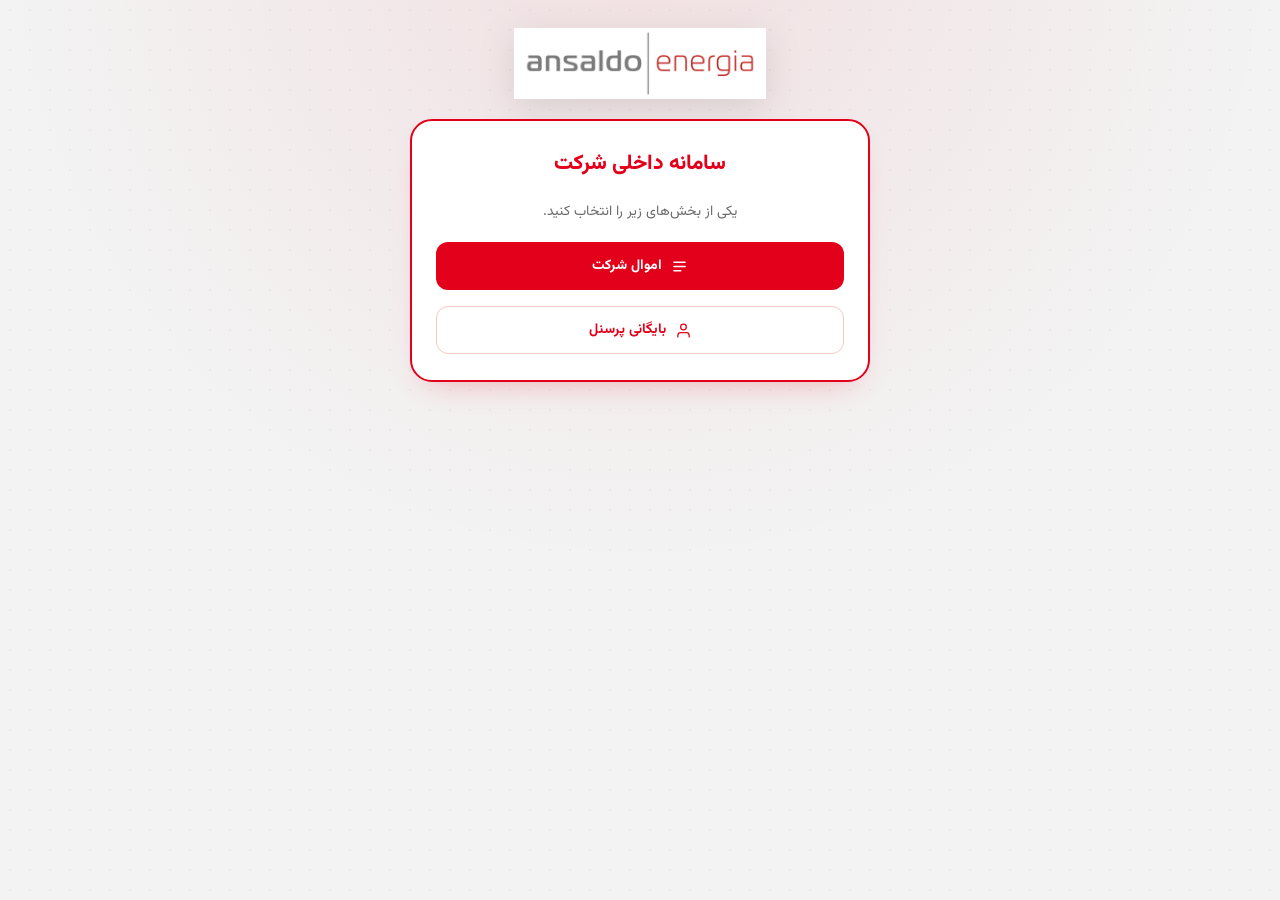
<file: index.html>
<!doctype html> 
<html lang="fa" dir="rtl">
<head>
<meta charset="utf-8">
<meta name="viewport" content="width=device-width, initial-scale=1">
<title>Ansaldo Energia</title>
<link rel="stylesheet" href="/style.css">
</head>
<body>
<div class="logo">
  <img src="/logo.png" alt="Ansaldo Energia">
</div>
<div class="page-card fade-in">
<h1>سامانه داخلی شرکت</h1>
<p>
یکی از بخش‌های زیر را انتخاب کنید.
</p>

<div id="main-links">
<a class="btn" href="/company-assets.html">
<svg viewBox="0 0 24 24" fill="none" stroke="currentColor" stroke-width="1.8" stroke-linecap="round" stroke-linejoin="round"><path d="M4 6h16M4 12h16M4 18h10"/></svg>
اموال شرکت
</a>
<a class="btn btn-secondary" href="/personnel/">
<svg viewBox="0 0 24 24" fill="none" stroke="currentColor" stroke-width="1.8" stroke-linecap="round" stroke-linejoin="round"><path d="M20 21v-2a4 4 0 0 0-4-4H8a4 4 0 0 0-4 4v2"/><circle cx="12" cy="7" r="4"/></svg>
بایگانی پرسنل
</a>
</div>
</div>

<script>
// --- Smooth page transitions ---
const REDUCE_MOTION = window.matchMedia('(prefers-reduced-motion: reduce)').matches;
if (!REDUCE_MOTION) {
  document.body.classList.add('page-transition');
  requestAnimationFrame(() => {
    requestAnimationFrame(() => document.body.classList.remove('page-transition'));
  });

  document.addEventListener('click', (e) => {
    const link = e.target.closest('a[href]');
    if (!link) return;
    const href = link.getAttribute('href');
    if (!href || href.startsWith('#') || href.startsWith('http') || href.startsWith('mailto:') || link.target === '_blank') return;
    e.preventDefault();
    document.body.classList.add('page-transition');
    setTimeout(() => { window.location.href = href; }, 300);
  });
}
</script>
</body>
</html>
</file>
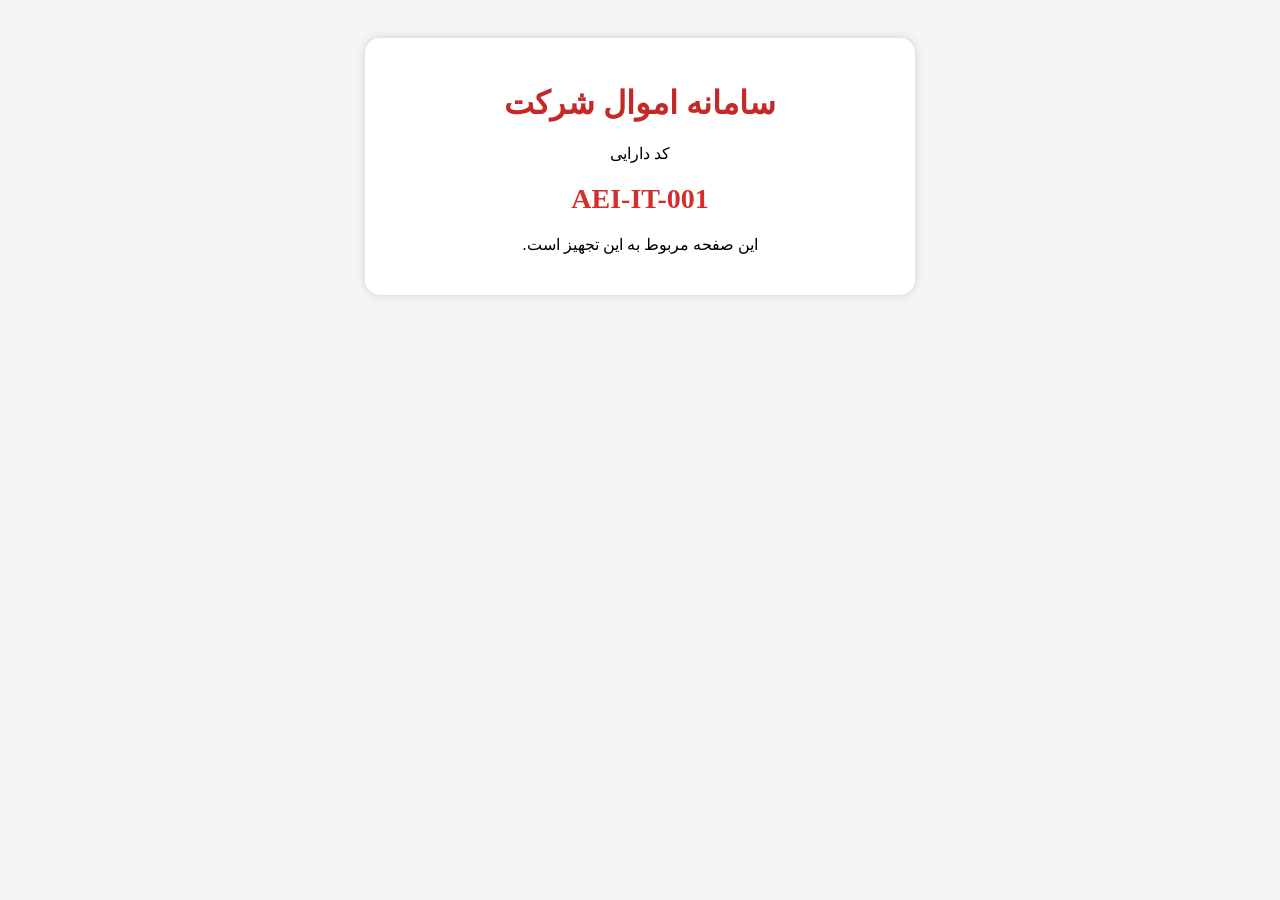
<file: qr/AEI-IT-001/index.html>
<!DOCTYPE html>
<html lang="fa" dir="rtl">
<head>
<meta charset="UTF-8">
<meta name="viewport" content="width=device-width, initial-scale=1.0">
<title>AEI-IT-001</title>
<style>
body{
font-family:tahoma;
background:#f5f5f5;
padding:30px;
text-align:center;
}
.card{
background:#fff;
padding:25px;
border-radius:15px;
max-width:500px;
margin:auto;
box-shadow:0 0 10px rgba(0,0,0,.15);
}
h1{color:#c62828;}
.code{
font-size:28px;
font-weight:bold;
color:#d32f2f;
margin:20px 0;
}
</style>
</head>
<body>

<div class="card">
<h1>سامانه اموال شرکت</h1>

<p>کد دارایی</p>

<div class="code">
AEI-IT-001
</div>

<p>
این صفحه مربوط به این تجهیز است.
</p>

</div>

</body>
</html>
</file>
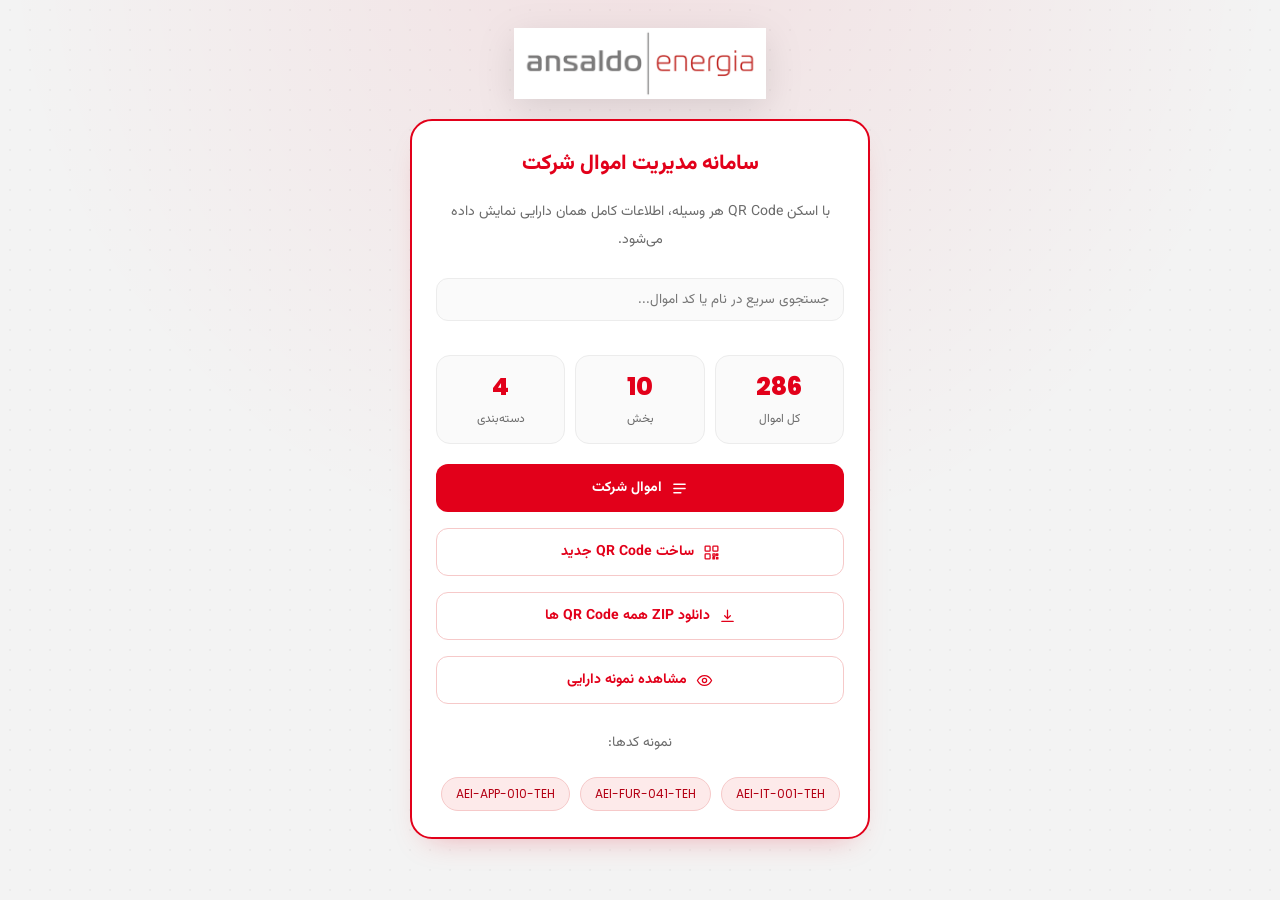
<file: Company-assets.html>
<!doctype html> 
<html lang="fa" dir="rtl">
<head>
<meta charset="utf-8">
<meta name="viewport" content="width=device-width, initial-scale=1">
<title>Ansaldo Assets</title>
<link rel="stylesheet" href="/style.css">
</head>
<body>
<div class="logo">
  <img src="/logo.png" alt="Ansaldo Energia">
</div>
<div class="page-card fade-in">
<h1>سامانه مدیریت اموال شرکت</h1>
<p>
با اسکن QR Code هر وسیله، اطلاعات کامل همان دارایی نمایش داده می‌شود.
</p>

<input id="home-search" type="text" placeholder="جستجوی سریع در نام یا کد اموال..." autocomplete="off">
<div id="home-search-results" class="asset-list" style="display:none;"></div>

<div class="stats-box" id="stats-box">
  <div class="stat"><span id="stat-total">···</span><small>کل اموال</small></div>
  <div class="stat"><span id="stat-locations">···</span><small>بخش</small></div>
  <div class="stat"><span id="stat-categories">···</span><small>دسته‌بندی</small></div>
</div>

<div id="main-links">
<a class="btn" href="/assets-list.html">
<svg viewBox="0 0 24 24" fill="none" stroke="currentColor" stroke-width="1.8" stroke-linecap="round" stroke-linejoin="round"><path d="M4 6h16M4 12h16M4 18h10"/></svg>
اموال شرکت
</a>
<a class="btn btn-secondary" href="/qr-generator.html">
<svg viewBox="0 0 24 24" fill="none" stroke="currentColor" stroke-width="1.8" stroke-linecap="round" stroke-linejoin="round"><rect x="3" y="3" width="7" height="7" rx="1"/><rect x="14" y="3" width="7" height="7" rx="1"/><rect x="3" y="14" width="7" height="7" rx="1"/><path d="M14 14h3v3h-3zM19 14h2v2h-2zM14 19h2v2h-2zM19 19h2v2h-2z"/></svg>
ساخت QR Code جدید
</a>
<a class="btn btn-secondary" href="/qr-generator.html#download-all">
<svg viewBox="0 0 24 24" fill="none" stroke="currentColor" stroke-width="1.8" stroke-linecap="round" stroke-linejoin="round"><path d="M12 3v12m0 0l-4-4m4 4l4-4M4 19h16"/></svg>
دانلود ZIP همه QR Code ها
</a>
<a class="btn btn-secondary" href="/qr/AEI-IT-001-TEH">
<svg viewBox="0 0 24 24" fill="none" stroke="currentColor" stroke-width="1.8" stroke-linecap="round" stroke-linejoin="round"><path d="M2 12s3.5-7 10-7 10 7 10 7-3.5 7-10 7-10-7-10-7z"/><circle cx="12" cy="12" r="3"/></svg>
مشاهده نمونه دارایی
</a>
<p style="margin-top:25px;">
نمونه کدها:
</p>
<div class="example-codes">
<a href="/qr/AEI-IT-001-TEH">
AEI-IT-001-TEH
</a>
<a href="/qr/AEI-FUR-041-TEH">
AEI-FUR-041-TEH
</a>
<a href="/qr/AEI-APP-010-TEH">
AEI-APP-010-TEH
</a>
</div>
</div>
</div>

<script>
// --- Smooth page transitions ---
const REDUCE_MOTION = window.matchMedia('(prefers-reduced-motion: reduce)').matches;
if (!REDUCE_MOTION) {
  document.body.classList.add('page-transition');
  requestAnimationFrame(() => {
    requestAnimationFrame(() => document.body.classList.remove('page-transition'));
  });

  document.addEventListener('click', (e) => {
    const link = e.target.closest('a[href]');
    if (!link) return;
    const href = link.getAttribute('href');
    if (!href || href.startsWith('#') || href.startsWith('http') || href.startsWith('mailto:') || link.target === '_blank') return;
    e.preventDefault();
    document.body.classList.add('page-transition');
    setTimeout(() => { window.location.href = href; }, 300);
  });
}

let ALL_ASSETS = null;

async function loadAssets() {
  if (ALL_ASSETS) return ALL_ASSETS;
  const res = await fetch('/assets.js');
  const text = await res.text();
  const blocks = [...text.matchAll(/'([A-Z0-9-]+-TEH)':\s*\{([\s\S]*?)\}/g)];
  ALL_ASSETS = blocks.map(([, code, body]) => {
    const get = (key) => {
      const m = body.match(new RegExp(key + ":\\s*'([^']*)'"));
      return m ? m[1] : '';
    };
    return {
      code,
      name: get('name'),
      brand: get('brand'),
      model: get('model'),
      location: get('location'),
      role: get('role'),
      status: get('status'),
    };
  });
  return ALL_ASSETS;
}

const homeSearch = document.getElementById('home-search');
const homeSearchResults = document.getElementById('home-search-results');
const mainLinks = document.getElementById('main-links');

// --- Live stats strip (count-up) ---
function countUp(el, target, duration = 700) {
  const start = performance.now();
  function tick(now) {
    const p = Math.min((now - start) / duration, 1);
    const eased = 1 - Math.pow(1 - p, 3);
    el.textContent = Math.round(eased * target);
    if (p < 1) requestAnimationFrame(tick);
  }
  requestAnimationFrame(tick);
}

(async () => {
  await loadAssets();
  document.getElementById('stat-total').classList.remove('skeleton');
  document.getElementById('stat-locations').classList.remove('skeleton');
  document.getElementById('stat-categories').classList.remove('skeleton');
  countUp(document.getElementById('stat-total'), ALL_ASSETS.length);
  countUp(document.getElementById('stat-locations'), new Set(ALL_ASSETS.map(a => a.location)).size);
  countUp(document.getElementById('stat-categories'), new Set(ALL_ASSETS.map(a => (a.code.match(/AEI-([A-Z]+)-/) || [,'?'])[1])).size);
})();

function renderAssetRow(container, a) {
  const row = document.createElement('a');
  row.className = 'asset-row';
  row.href = `/qr/${encodeURIComponent(a.code)}`;
  row.innerHTML = `
    <span class="asset-row-name">${a.name}</span>
    <span class="asset-row-code">${a.code}</span>
  `;
  container.appendChild(row);
}

let homeSearchTimer = null;
homeSearch.addEventListener('input', () => {
  clearTimeout(homeSearchTimer);
  homeSearchTimer = setTimeout(runHomeSearch, 120);
});

async function runHomeSearch() {
  const q = homeSearch.value.trim();

  if (!q) {
    homeSearchResults.style.display = 'none';
    homeSearchResults.innerHTML = '';
    mainLinks.style.display = '';
    return;
  }

  await loadAssets();

  const items = ALL_ASSETS.filter(a =>
    a.name.includes(q) || a.code.includes(q.toUpperCase()) || a.code.includes(q)
  );

  mainLinks.style.display = 'none';
  homeSearchResults.style.display = 'block';
  homeSearchResults.innerHTML = '';
  homeSearchResults.classList.remove('fade-in');
  void homeSearchResults.offsetWidth;
  homeSearchResults.classList.add('fade-in');

  if (!items.length) {
    homeSearchResults.innerHTML = '<p style="color:#9B9B9B; font-size:13px;">چیزی پیدا نشد.</p>';
    return;
  }

  items.slice(0, 40).forEach(a => renderAssetRow(homeSearchResults, a));
}
</script>
</body>
</html>
</file>
<file: style.css>
@import url('https://fonts.googleapis.com/css2?family=Vazirmatn:wght@400;500;600;700;800&family=Poppins:wght@400;600;700&display=swap');
 
:root{
    --red:#E2001A;
    --red-dark:#B40014;
    --red-tint:#FDEAEA;
    --red-border:#F6C9C9;
    --ink:#222;
    --gray:#6B6B6B;
    --light:#F3F3F3;
    --row:#FAFAFA;
    --border:#ECECEC;
    --green:#1B8A3D;
}


*{
    box-sizing:border-box;
}


html,body{
    margin:0;
    padding:0;
    background:var(--light);
    color:var(--ink);
    font-family:'Vazirmatn',sans-serif;
}


body{
    min-height:100vh;
    display:flex;
    flex-direction:column;
    align-items:center;
    padding:28px 14px 50px;
    background-image:
      radial-gradient(circle at 50% -8%, rgba(226,0,26,.08), transparent 55%),
      radial-gradient(rgba(34,34,34,.035) 1px, transparent 1px);
    background-size: auto, 20px 20px;
    background-color: var(--light);
    background-attachment: fixed;
    opacity: 1;
    transform: scale(1);
    transition: opacity .32s cubic-bezier(.4,0,.2,1), transform .32s cubic-bezier(.4,0,.2,1);
}
body.page-transition{
    opacity: 0;
    transform: scale(.985);
}
@media (prefers-reduced-motion: reduce){
    body{ transition: none; }
}


/* LOGO */

.logo{
    display:flex;
    flex-direction: row-reverse;
    justify-content:center;
    margin-bottom:20px;
}

.logo img{
    width:280px;
    max-width:90%;
    filter: drop-shadow(0 10px 18px rgba(0,0,0,.10));
}



/* MAIN CARD */

.page-card,
.plate{

    width:100%;
    max-width:460px;

    background:#fff;

    border:2.5px solid var(--red);

    border-radius:22px;

    padding:26px 24px;

    box-shadow:
    0 14px 32px -18px rgba(226,0,26,.35);

}



/* TITLE */

.page-card h1,
.plate-title h1{

    text-align:center;

    color:var(--red);

    font-size:21px;

    font-weight:800;

    margin:0 0 18px;

}



.page-card p{

    text-align:center;

    color:var(--gray);

    font-size:14px;

    line-height:2;

}




/* STATS */


.stats-box{

    display:flex;

    gap:10px;

    margin:20px 0;

}


.stat{

    flex:1;

    background:#FAFAFA;

    border:1px solid var(--border);

    border-radius:14px;

    padding:12px 5px;

    text-align:center;

}


.stat span{

    display:block;

    color:var(--red);

    font-size:25px;

    font-weight:800;

    font-family:'Poppins';

}


.stat small{

    color:var(--gray);

    font-size:12px;

}



/* BUTTONS */


.btn{

    width:100%;

    height:48px;

    margin-top:16px;

    display:flex;

    justify-content:center;

    align-items:center;


    background:var(--red);

    color:white;

    border-radius:12px;

    text-decoration:none;

    font-size:14px;

    font-weight:700;

    border:none;

    cursor:pointer;

}


.btn:hover{

    background:var(--red-dark);

}

.btn{
    transition: transform .1s ease, background .15s ease;
}
.btn:active{
    transform: scale(.97);
}

.btn:disabled{

    opacity:.6;

    cursor:not-allowed;

}

.btn svg{
    width:17px;
    height:17px;
    margin-left:9px;
    flex-shrink:0;
}

.btn-secondary{
    background:#fff;
    color:var(--red);
    border:1.5px solid var(--red-border);
}
.btn-secondary:hover{
    background:var(--red-tint);
}



/* EXAMPLE CODES */


.example-codes{

    margin-top:20px;

    display:flex;

    flex-wrap:wrap;

    justify-content:center;

    gap:10px;

}



.example-codes a{

    direction:ltr;

    font-family:'Poppins';

    font-size:12px;

    color:var(--red-dark);

    background:var(--red-tint);

    border:1px solid var(--red-border);

    border-radius:999px;

    padding:7px 14px;

    text-decoration:none;

}



/* ASSET PAGE */


.code-pill{

    display:inline-block;

    background:var(--red-tint);

    color:var(--red-dark);

    border:1px solid var(--red-border);

    border-radius:999px;

    padding:7px 18px;

    font-family:'Poppins';

}



.fields{

    display:flex;

    flex-direction:column;

    gap:10px;

}



.field-row{

    display:flex;

    flex-direction: row-reverse;

    justify-content:space-between;

    align-items:center;

    background:var(--row);

    border:1px solid var(--border);

    border-radius:14px;

    padding:13px 16px;

}



.field-label{

    color:#999;

    font-size:12px;

}


.field-value{

    font-weight:700;

}



.field-value.status{

    color:var(--green);

}



/* IMAGE */

.asset-image{

    display:flex;

    justify-content:center;

    margin:20px 0;

}


.asset-image img{

    width:220px;

    height:220px;

    object-fit:contain;

    border-radius:18px;

    border:1px solid var(--border);

}



/* QR */

#qr-result{

    text-align:center;

    margin-top:20px;

}



#qr-result canvas{

    background:white;

    padding:12px;

    border-radius:12px;

}



/* MOBILE */

@media(max-width:700px){

    .page-card,
    .plate{

        padding:24px 18px;

    }


    .stats-box{

        gap:7px;

    }


    .stat span{

        font-size:22px;

    }

}

/* ---------- text logo (used on QR / asset-detail pages) ---------- */

.logo .ansaldo{
    font-size: 22px;
    font-weight: 600;
    color: var(--gray);
    font-family: 'Poppins', sans-serif;
}
.logo .energia{
    font-size: 22px;
    font-weight: 600;
    color: var(--red);
    font-family: 'Poppins', sans-serif;
}
.logo .divider{
    display:inline-block;
    width: 1.5px;
    height: 22px;
    background: #9B9B9B;
    margin: 0 10px;
    vertical-align: middle;
}
.logo .ansaldo,
.logo .energia{
    text-shadow: 0 2px 6px rgba(0,0,0,.06);
}

/* ---------- code value direction fix ---------- */

.field-value.code{
    font-family: 'Poppins', sans-serif;
    direction: ltr;
}

/* ---------- code pill alignment (right side) ---------- */

.code-pill-row{
    display:flex;
    justify-content:flex-start;
    align-items:center;
    gap:8px;
    margin-bottom: 14px;
}

/* ---------- category colors (code-pill) ---------- */

.code-pill.cat-IT{ background:#EAF1FE; color:#2F6FED; border-color:#C9DBFB; }
.code-pill.cat-FUR{ background:#F5EDE3; color:#8B5E34; border-color:#E6D5BF; }
.code-pill.cat-APP{ background:#E6F7F5; color:#0F8B8D; border-color:#BFEAE6; }
.code-pill.cat-ST{ background:#F1EAFB; color:#6B46C1; border-color:#DDC9F6; }

/* ---------- copy-code button ---------- */

.copy-btn{
    display:inline-flex;
    align-items:center;
    justify-content:center;
    width:34px;
    height:34px;
    border-radius:10px;
    border:1.5px solid var(--border);
    background:#fff;
    color:var(--gray);
    cursor:pointer;
    flex-shrink:0;
    transition: background .15s ease, color .15s ease, border-color .15s ease, transform .1s ease;
}
.copy-btn:hover{
    background:var(--red-tint);
    color:var(--red);
    border-color:var(--red-border);
}
.copy-btn:active{
    transform: scale(.93);
}
.copy-btn svg{ width:16px; height:16px; }
.copy-toast{
    font-size:12px;
    color:var(--green);
    font-weight:700;
    opacity:0;
    transition: opacity .2s ease;
}
.copy-toast.show{ opacity:1; }

/* ---------- custom scrollbar (asset-list) ---------- */

.asset-list{
    scrollbar-width: thin;
    scrollbar-color: var(--red-border) transparent;
}
.asset-list::-webkit-scrollbar{ width:6px; }
.asset-list::-webkit-scrollbar-track{ background:transparent; }
.asset-list::-webkit-scrollbar-thumb{ background:var(--red-border); border-radius:999px; }
.asset-list::-webkit-scrollbar-thumb:hover{ background:var(--red); }

/* ---------- skeleton loading ---------- */

.skeleton{
    display:inline-block;
    color:transparent !important;
    background: linear-gradient(90deg, #ECECEC 25%, #F5F5F5 50%, #ECECEC 75%);
    background-size: 200% 100%;
    animation: skeleton-pulse 1.3s ease-in-out infinite;
    border-radius:6px;
}
@keyframes skeleton-pulse{
    0%{ background-position: 200% 0; }
    100%{ background-position: -200% 0; }
}
@media (prefers-reduced-motion: reduce){
    .skeleton{ animation:none; }
}

/* ---------- not-found icon ---------- */

.nf-icon{
    display:block;
    margin: 0 auto 12px;
    color: var(--gray);
}

/* ---------- footnote under the asset card ---------- */

.footnote{
    max-width: 460px;
    width:100%;
    text-align:center;
    margin-top: 16px;
    font-size: 11.5px;
    color: #9B9B9B;
}
.footnote a{ color: #9B9B9B; }

/* ---------- not-found state ---------- */

.plate.not-found{
    border-color: #9B9B9B;
}
.plate.not-found .plate-title h1{ color: var(--gray); }
.nf-body{
    text-align:center;
    padding: 8px 6px 4px;
}
.nf-body p{
    font-size: 13.5px;
    color: var(--gray);
    line-height: 1.9;
    margin: 6px 0 0;
}

/* ---------- qr-generator.html: input / label / inline code ---------- */

.page-card label{
    display:block;
    font-size: 12.5px;
    font-weight: 600;
    color: var(--ink);
    margin: 16px 0 6px;
}
.page-card input{
    width:100%;
    padding: 11px 14px;
    border: 1.5px solid var(--border);
    border-radius: 12px;
    font-family: 'Poppins', monospace;
    font-size: 14px;
    direction: ltr;
    text-align: right;
    background: var(--row);
    color: var(--ink);
}
.page-card input:focus{
    outline: 2px solid var(--red);
    outline-offset: 1px;
}
.page-card code{
    direction: ltr;
    display:inline-block;
    background: var(--red-tint);
    color: var(--red-dark);
    padding: 1px 6px;
    border-radius: 4px;
    font-family: 'Poppins', sans-serif;
    font-size: 12.5px;
}
#qr-result canvas{
    border: 1.5px solid var(--border);
}
#qr-url{
    margin-top: 10px;
    font-family: 'Poppins', monospace;
    font-size: 12px;
    color: var(--gray);
    direction: ltr;
    word-break: break-all;
}
#qr-download{
    display:inline-block;
    margin-top: 12px;
    font-size: 13px;
    color: var(--red);
    font-weight: 700;
    text-decoration: underline;
}

/* ---------- branch / department grid (assets-list.html) ---------- */

.dept-grid{
    display:grid;
    grid-template-columns: 1fr 1fr;
    gap: 10px;
    margin-top: 16px;
}
.dept-card{
    display:block;
    width:100%;
    text-align:center;
    padding: 16px 10px;
    border: 1.5px solid var(--border);
    background: var(--row);
    border-radius: 14px;
    font-family: 'Vazirmatn', sans-serif;
    font-weight: 700;
    font-size: 14px;
    color: var(--ink);
    cursor:pointer;
}
.dept-card:hover{ border-color: var(--red); }
.dept-card.all-card{
    grid-column: 1 / -1;
    background: var(--red-tint);
    border-color: var(--red-border);
    color: var(--red-dark);
}
.dept-card.disabled{
    opacity:.55;
    cursor:not-allowed;
}
.dept-card .soon{
    display:block;
    margin-top:4px;
    font-size: 11px;
    font-weight: 500;
    color: var(--gray);
}
.back-link{
    display:inline-block;
    margin-bottom: 10px;
    background:none;
    border:none;
    color: var(--red);
    font-family: 'Vazirmatn', sans-serif;
    font-weight: 700;
    font-size: 13px;
    cursor:pointer;
    padding:0;
}
#list-search, #home-search{
    width:100%;
    padding: 10px 14px;
    border: 1.5px solid var(--border);
    border-radius: 12px;
    font-family: 'Vazirmatn', sans-serif;
    font-size: 13.5px;
    direction: rtl;
    background: var(--row);
    color: var(--ink);
    margin: 10px 0 14px;
}
.asset-list{
    display:flex;
    flex-direction:column;
    gap: 8px;
    max-height: 480px;
    overflow-y:auto;
}
.asset-row{
    display:flex;
    flex-direction: row-reverse;
    justify-content: space-between;
    align-items:center;
    gap: 10px;
    background: var(--row);
    border: 1px solid var(--border);
    border-radius: 12px;
    padding: 11px 14px;
    text-decoration:none;
    color: var(--ink);
    transition: box-shadow .15s ease, transform .15s ease, border-color .15s ease;
}
.asset-row:hover{
    box-shadow: 0 8px 18px -10px rgba(226,0,26,.35);
    border-color: var(--red-border);
    transform: translateY(-1px);
}

/* ---------- fade-in for view switches & list renders ---------- */

@keyframes fadeInUp{
    from{ opacity:0; transform: translateY(8px); }
    to{ opacity:1; transform: translateY(0); }
}
.fade-in{
    animation: fadeInUp .22s ease both;
}
@media (prefers-reduced-motion: reduce){
    .fade-in{ animation: none; }
}
.asset-row-name{
    font-size: 13.5px;
    font-weight: 700;
}
.asset-row-code{
    font-family: 'Poppins', sans-serif;
    font-size: 11.5px;
    color: var(--gray);
    direction: ltr;
}
</file>
